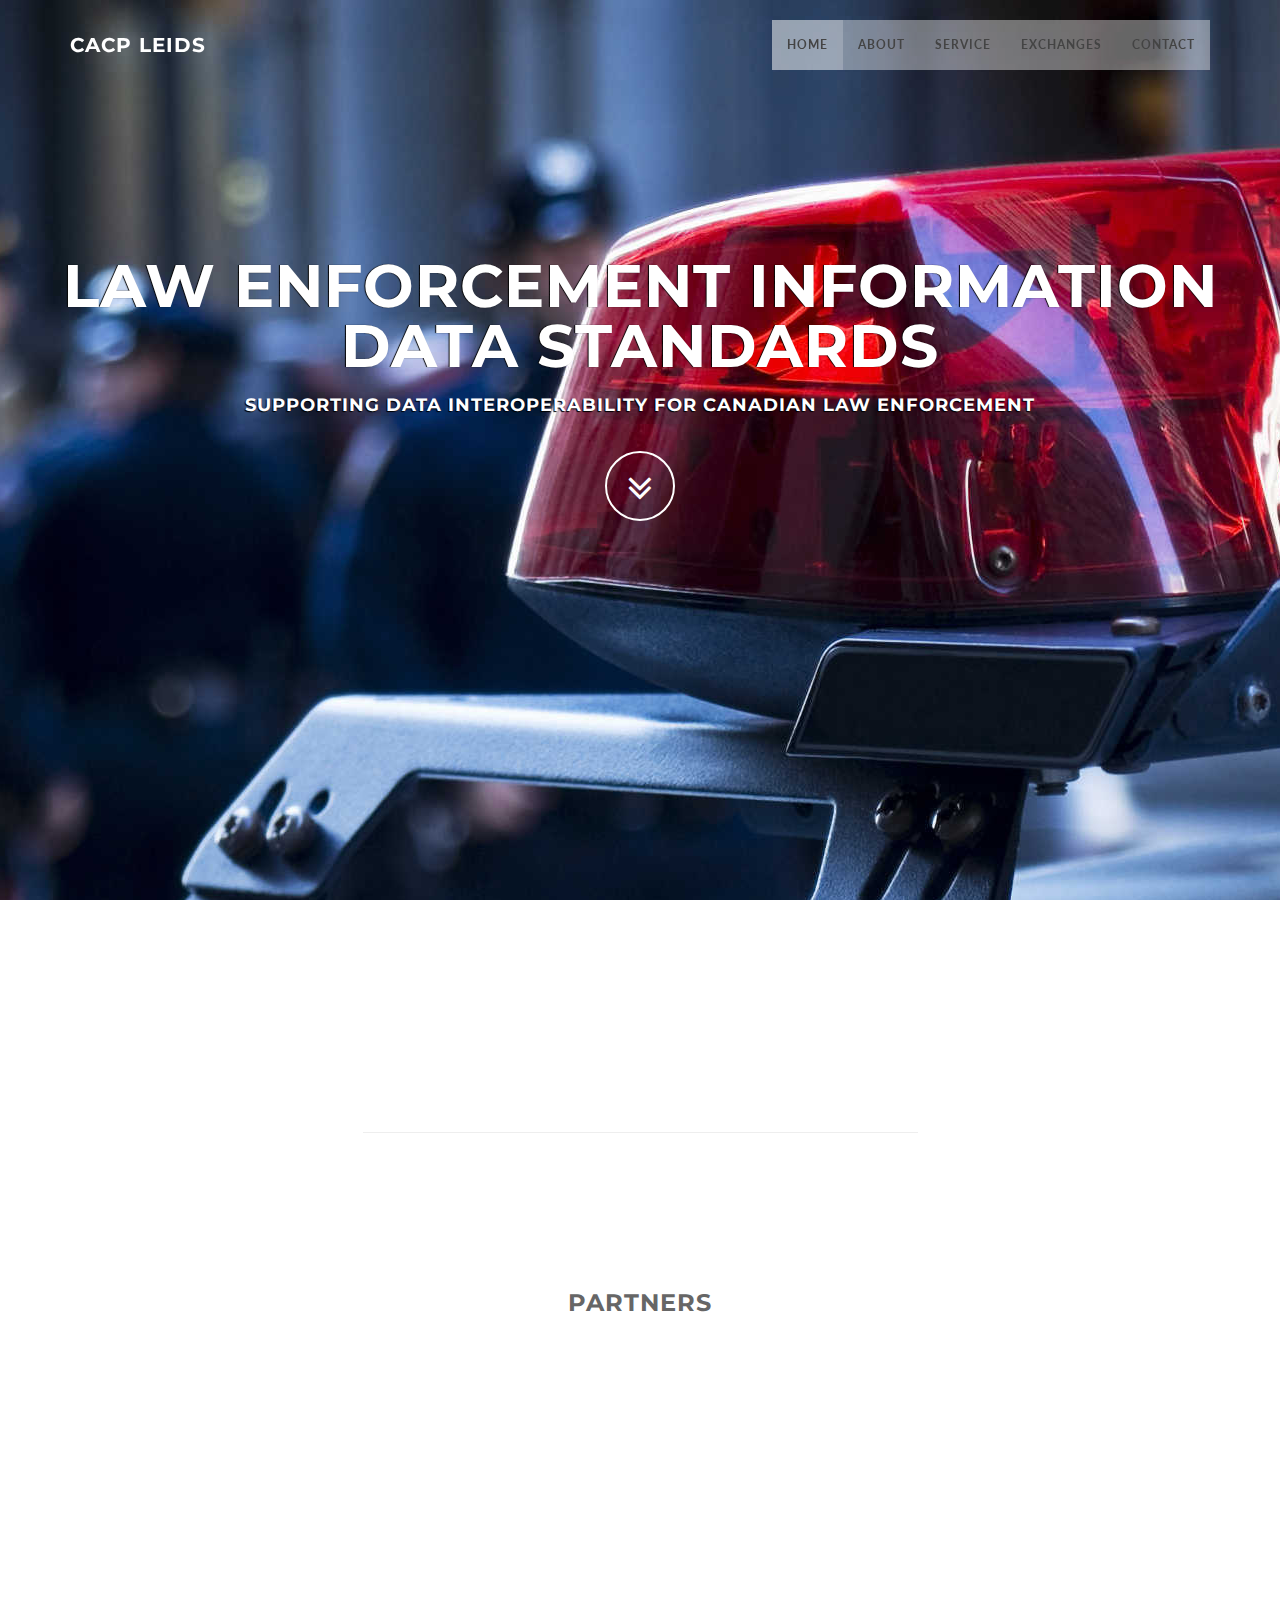
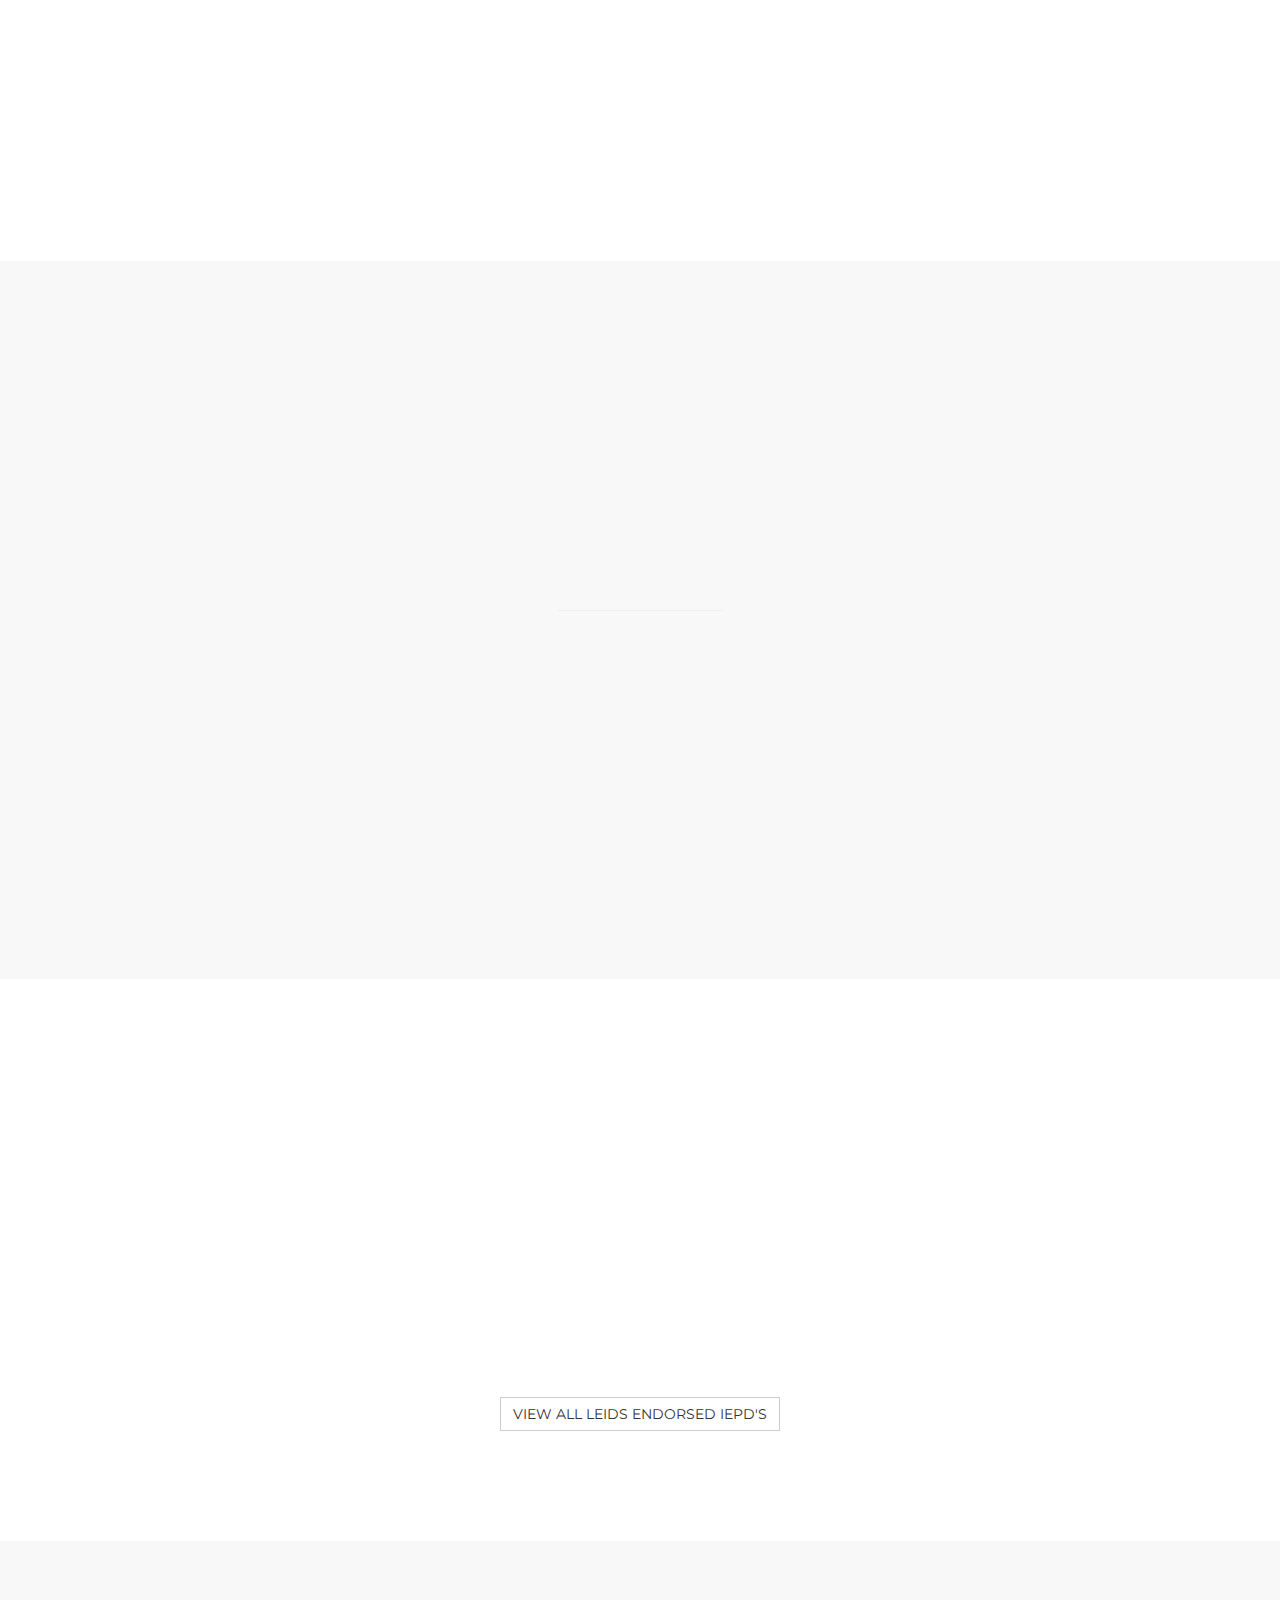
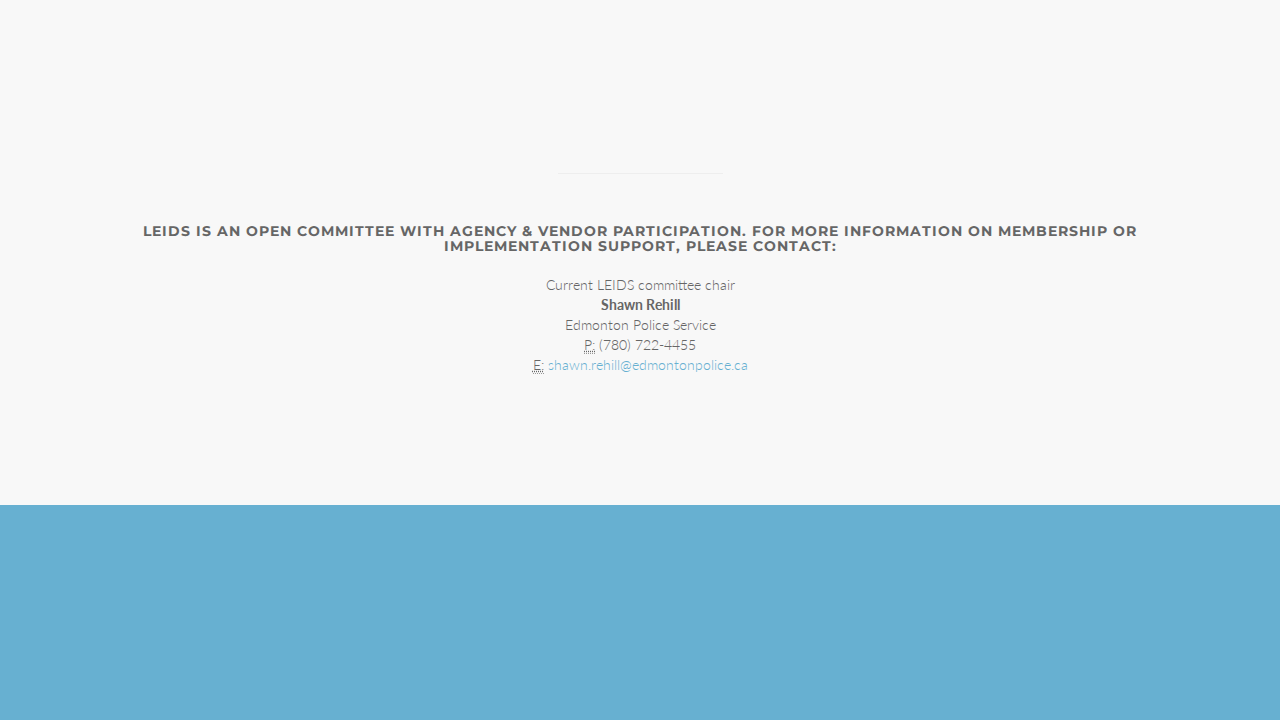
<file: index.html>
<!DOCTYPE html>
<html lang="en">

<head>
    <meta charset="utf-8">
    <meta name="viewport" content="width=device-width, initial-scale=1.0">
    <meta name="description" content="">
    <meta name="author" content="">

    <title>CACP LEIDS</title>

    <!-- Bootstrap Core CSS -->
    <link href="css/bootstrap.min.css" rel="stylesheet" type="text/css">

    <!-- Fonts -->
    <link href="font-awesome/css/font-awesome.min.css" rel="stylesheet" type="text/css">
	<link href="css/animate.css" rel="stylesheet" />
    <!-- Squad theme CSS -->
    <link href="css/style.css" rel="stylesheet">
	<link href="color/default.css" rel="stylesheet">

</head>

<body id="page-top" data-spy="scroll" data-target=".navbar-custom">
	<!-- Preloader -->
	<div id="preloader">
	  <div id="load"></div>
	</div>

    <nav class="navbar navbar-custom navbar-fixed-top" role="navigation">
        <div class="container">
            <div class="navbar-header page-scroll">
                <button type="button" class="navbar-toggle" data-toggle="collapse" data-target=".navbar-main-collapse">
                    <i class="fa fa-bars"></i>
                </button>
                <a class="navbar-brand" href="index.html">
                    <h1>CACP LEIDS</h1>
                </a>
            </div>

            <!-- Collect the nav links, forms, and other content for toggling -->
            <div class="collapse navbar-collapse navbar-right navbar-main-collapse">
      <ul class="nav navbar-nav">
        <li class="active"><a href="#intro">Home</a></li>
        <li><a href="#about">About</a></li>
		<li><a href="#service">Service</a></li>
        <li><a href="#exchange">Exchanges</a></li>
		<li><a href="#contact">Contact</a></li>
      </ul>
            </div>
            <!-- /.navbar-collapse -->
        </div>
        <!-- /.container -->
    </nav>

	<!-- Section: intro -->
    <section id="intro" class="intro">
	
		<div class="slogan">
			<h2>LAW ENFORCEMENT INFORMATION DATA STANDARDS</h2>
			<h4>SUPPORTING DATA INTEROPERABILITY FOR CANADIAN LAW ENFORCEMENT</h4>
		</div>
		<div class="page-scroll">
			<a href="#about" class="btn btn-circle">
				<i class="fa fa-angle-double-down animated"></i>
			</a>
		</div>
    </section>
	<!-- /Section: intro -->

	<!-- Section: about -->
    <section id="about" class="home-section text-center">
		<div class="heading-about">
			<div class="container">
			<div class="row">
				<div class="col-lg-8 col-lg-offset-2">
					<div class="wow bounceInDown" data-wow-delay="0.4s">
					<div class="section-heading">
					<h2>About us</h2>
					<i class="fa fa-2x fa-angle-down"></i>

					</div>
					</div>
				</div>
			</div>
			</div>
		</div>
		<div class="container">

		<div class="row">
			<div class="col-lg-6 col-lg-offset-3">
				<hr class="marginbot-50">
			</div>
		</div>
        <div class="row">
			<div class="col-lg-8 col-lg-offset-2">
				<div class="col-sm-6 col-md-6">
                    <div class="wow fadeInLeft" data-wow-delay="0.2s">
                    <div class="service-box">
                        <div class="service-desc">
                            <h5>Vision</h5>
                            <p>Enable Common Law Enforcement Information data sharing, Regardless of system or technology.</p>
                        </div>
                    </div>
                    </div>
                </div>
                <div class="col-sm-6 col-md-6">
                    <div class="wow fadeInLeft" data-wow-delay="0.2s">
                    <div class="service-box">
                        <div class="service-desc">
                            <h5>Mission</h5>
                            <p>Define and promote interoperable data sharing standards to increase sharing and reduce costs.</p>
                        </div>
                    </div>
                    </div>
                </div>
                
                

			</div>
		</div>

        <div class="row">
            <h3>Partners</h3>
            
                <div class="col-sm-4 col-md-4">
                    <div class="wow bounceInUp" data-wow-delay="0.2s">
                    <div class="team boxed-grey">
                        <div class="inner">
                            <h5>CACP</h5>

                            <img src="img/CACP.png" alt="CACP" class="img-responsive"  />
                        </div>
                    </div>
                    </div>
                </div>
                <div class="col-sm-4 col-md-4">
                    <div class="wow bounceInUp" data-wow-delay="0.5s">
                    <div class="team boxed-grey">
                        <div class="inner">
                            <h5>CATA Alliance</h5>

                            <img src="img/CATA.png" alt="CATA" class="img-responsive" />

                        </div>
                    </div>
                    </div>
                </div>

                <div class="col-sm-4 col-md-4">
                    <div class="wow bounceInUp" data-wow-delay="1s">
                    <div class="team boxed-grey">
                        <div class="inner">
                            <h5>CITIG</h5>

                            <img src="img/CITIG.png" alt="CITIG" class="img-responsive" />

                        </div>
                    </div>
                    </div>
                </div>

        </div>		
		</div>
	</section>
	<!-- /Section: about -->
	
        
	<!-- Section: services -->
    <section id="service" class="home-section text-center bg-gray">
		
		<div class="heading-about">
			<div class="container">
			<div class="row">
				<div class="col-lg-8 col-lg-offset-2">
					<div class="wow bounceInDown" data-wow-delay="0.4s">
					<div class="section-heading">
					<h2>Our Services</h2>
					<i class="fa fa-2x fa-angle-down"></i>
    <p>We are a group focused on driving interoperable information sharing between Law Enforcement and partners within Canada.</p>
                    <p>Guided by our partners, we focus on the following activities:</p>

					</div>
					</div>
				</div>
			</div>
			</div>
		</div>
		<div class="container">
		<div class="row">
			<div class="col-lg-2 col-lg-offset-5">
				<hr class="marginbot-50">
			</div>
		</div>
        <div class="row">
            <div class="col-sm-4 col-md-4">
				<div class="wow fadeInLeft" data-wow-delay="0.2s">
                <div class="service-box">
					<div class="service-icon">
                        <i class="fa fa-retweet fa-4x"></i>
						
					</div>
					<div class="service-desc">
						<h5>Data Exchange Management</h5>
						<p>Manage a set of common data exchanges for Canadian law enforcement and justice partners</p>
					</div>
                </div>
				</div>
            </div>
			<div class="col-sm-4 col-md-4">
				<div class="wow fadeInUp" data-wow-delay="0.2s">
                <div class="service-box">
					<div class="service-icon">
						<i class="fa fa-comments-o fa-4x"></i>
					</div>
					<div class="service-desc">
						<h5>Integrator Support</h5>
						<p>Manage criteria to ensure “LEIDS Compliance” for agencies or vendors, as well as supporting implementations.</p>
					</div>
                </div>
				</div>
            </div>
			<div class="col-sm-4 col-md-4">
				<div class="wow fadeInRight" data-wow-delay="0.2s">
                <div class="service-box">
					<div class="service-icon">
						<i class="fa fa-road fa-4x"></i>
					</div>
					<div class="service-desc">
						<h5>Agency Support</h5>
						<p>Support adoption of interoperable data exchanges within the law enforcement community.</p>
					</div>
                </div>
				</div>
            </div>

        </div>		
		</div>
	</section>
	<!-- /Section: services -->
	

    <!-- Section: exchange -->
    <section id="exchange" class="home-section text-center">
        
		<div class="heading-about">
			<div class="container">
                <div class="row">
                    <div class="col-lg-8 col-lg-offset-2">
                        <div class="wow bounceInDown" data-wow-delay="0.4s">
                        <div class="section-heading">
                        <h2>Endorsed Exchanges</h2>
                        <i class="fa fa-2x fa-angle-down"></i>
                        <p class="lead">All LEIDS endorsed exchanges are Information Exchange Package Definitions (IEPD's) based upon the National Information Exchange Model (NIEM).</p>
                        <p>We endorse a consistant set of specific NIEM IEPD's to meet stakeholder data sharing needs through interoperability.</p><p>If you are unable to find a LEIDS endorsed exchange to meet your specific needs, please contact us.</p>
                        </div>
                        </div>
                    </div>
                    <button type="button" onclick="location.href='exchanges.html'" class="btn btn-default" aria-label="Left Align">
                      View all LEIDS endorsed IEPD's
                    </button>

                </div>
                
                
            </div>
		</div>
    </section>
	

	<!-- Section: contact -->
    <section id="contact" class="home-section text-center bg-gray">
		<div class="heading-contact">
			<div class="container">
			<div class="row">
				<div class="col-lg-8 col-lg-offset-2">
					<div class="wow bounceInDown" data-wow-delay="0.4s">
					<div class="section-heading">
					<h2>Get in touch</h2>
					<i class="fa fa-2x fa-angle-down"></i>

					</div>
					</div>
				</div>
			</div>
			</div>
		</div>
		<div class="container">

		<div class="row">
			<div class="col-lg-2 col-lg-offset-5">
				<hr class="marginbot-50">
			</div>
		</div>
    <div class="row">
        
		
		<div class="col-md-12 col-lg-12">
            
				<h5>LEIDS is an open committee with agency &amp; vendor participation.  For more information on membership or implementation support, please contact:</h5>
            
				<address>
                  Current LEIDS committee chair <br />   
				  <strong>Shawn Rehill</strong><br />
				  Edmonton Police Service<br>
				  <abbr title="Phone">P:</abbr> (780) 722-4455<br />
                   <abbr title="Email">E:</abbr>  <a href="mailto:shawn.rehill@edmontonpolice.ca">shawn.rehill@edmontonpolice.ca</a>
				</address>
			
		</div>
    </div>	

		</div>
	</section>
	<!-- /Section: contact -->

	<footer>
		<div class="container">
			<div class="row">
				<div class="col-md-12 col-lg-12">
					<div class="wow shake" data-wow-delay="0.4s">
					<div class="page-scroll marginbot-30">
						<a href="#intro" id="totop" class="btn btn-circle">
							<i class="fa fa-angle-double-up animated"></i>
                           
						</a>
					</div>
					</div>
				</div>
                 
			</div>	
		</div>
	</footer>

    <!-- Core JavaScript Files -->
    <script src="js/jquery.min.js"></script>
    <script src="js/bootstrap.min.js"></script>
    <script src="js/jquery.easing.min.js"></script>	
	<script src="js/jquery.scrollTo.js"></script>
	<script src="js/wow.min.js"></script>
    <!-- Custom Theme JavaScript -->
    <script src="js/custom.js"></script>

</body>

</html>
</file>
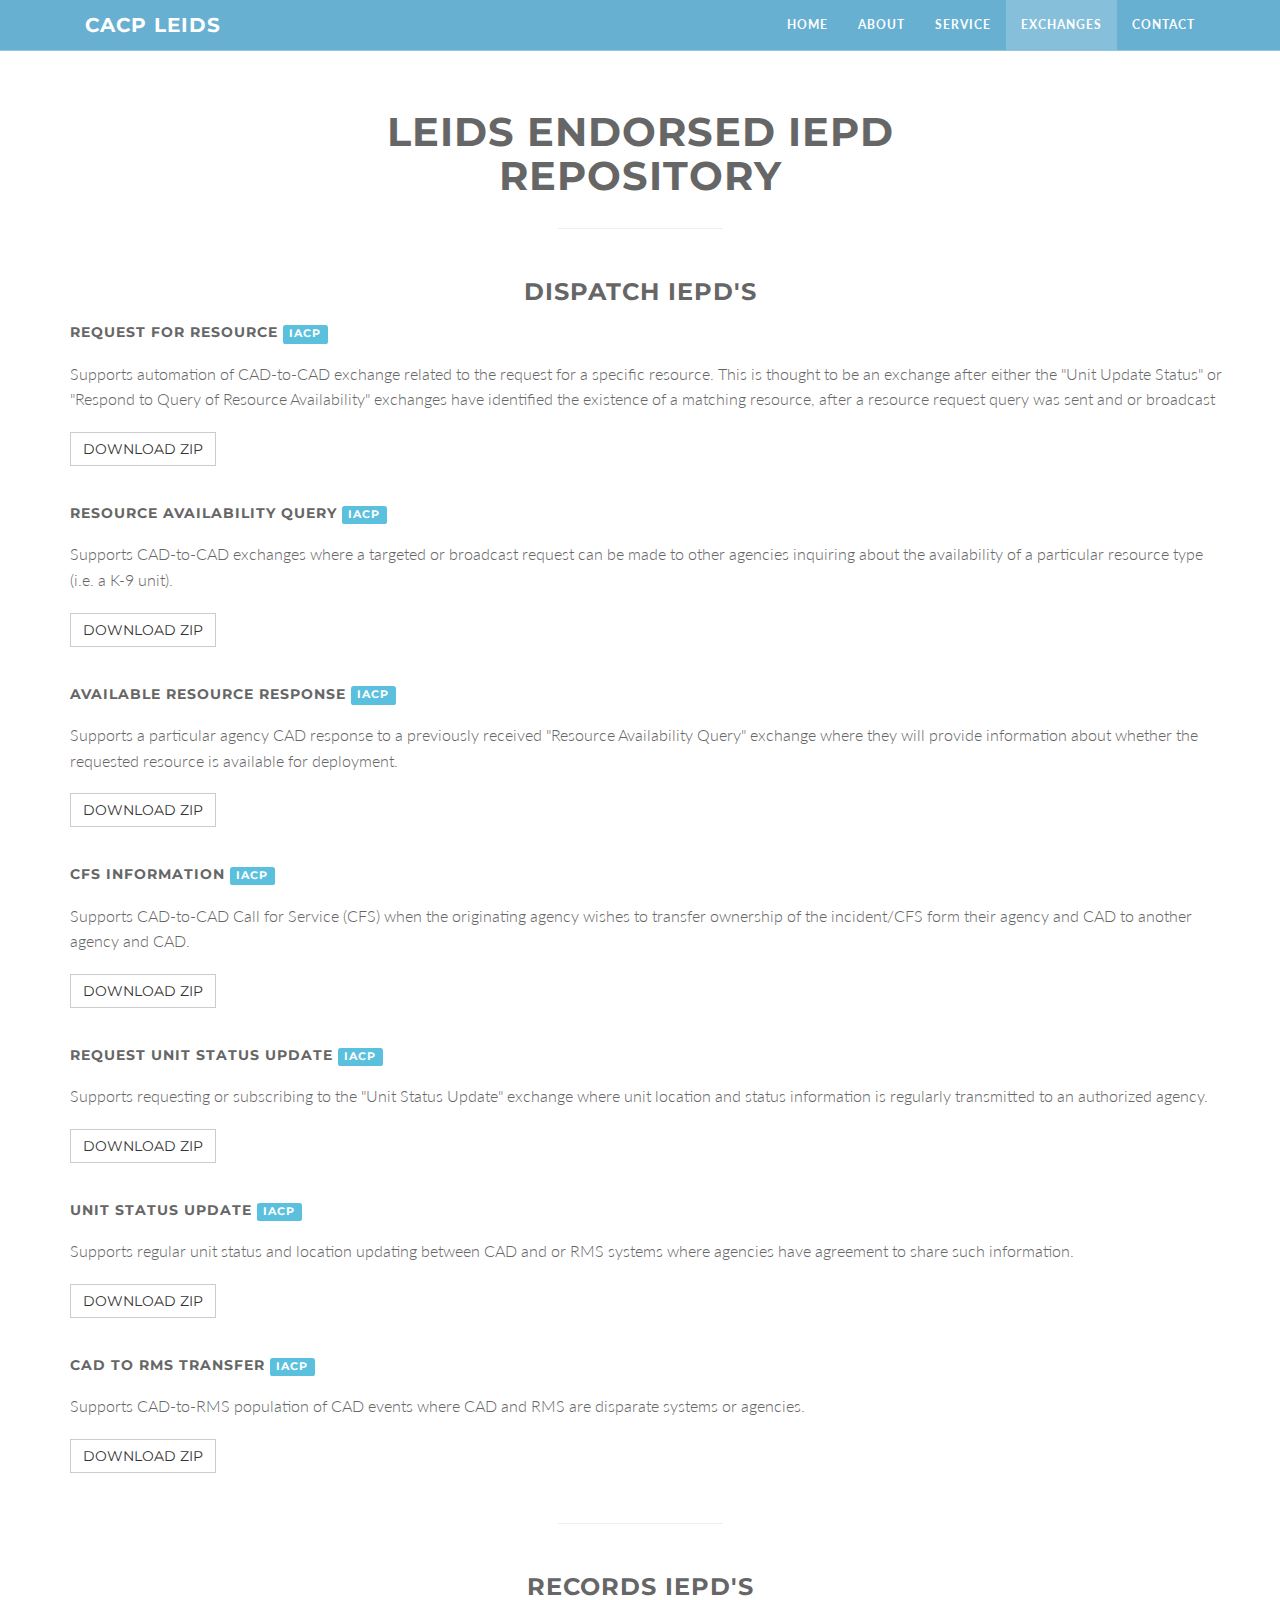
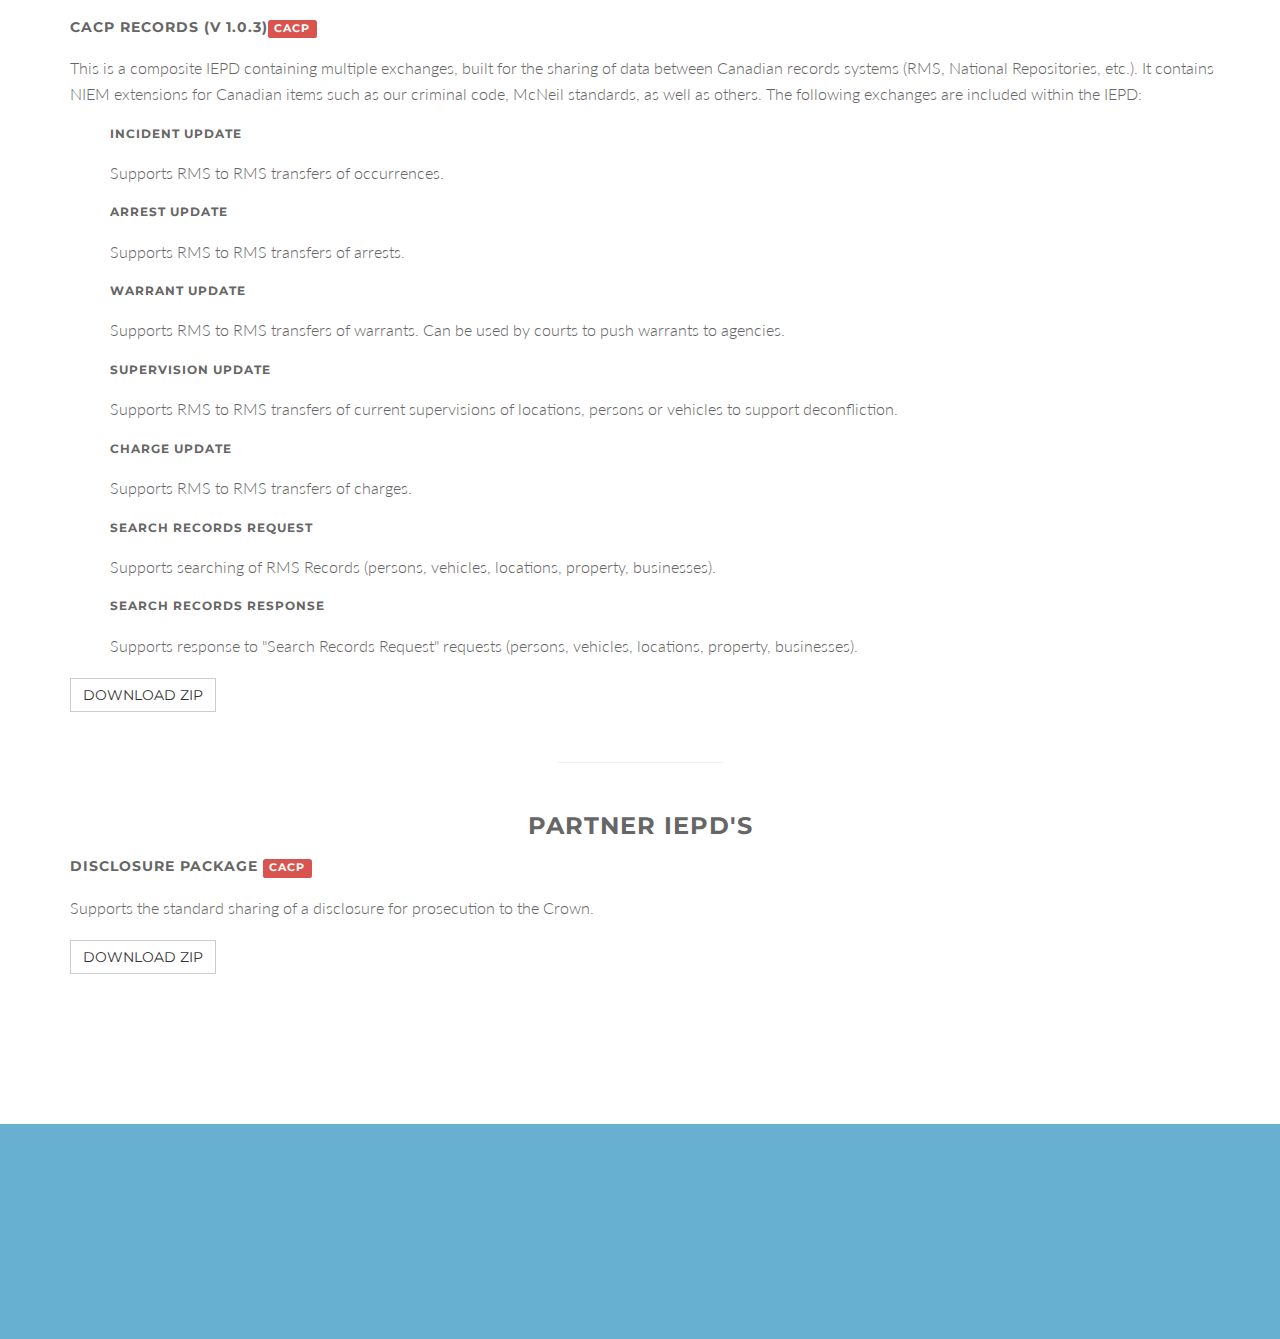
<file: exchanges.html>
<!DOCTYPE html>
<html lang="en">

<head>
    <meta charset="utf-8">
    <meta name="viewport" content="width=device-width, initial-scale=1.0">
    <meta name="description" content="">
    <meta name="author" content="">

    <title>CACP LEIDS</title>

    <!-- Bootstrap Core CSS -->
    <link href="css/bootstrap.min.css" rel="stylesheet" type="text/css">

    <!-- Fonts -->
    <link href="font-awesome/css/font-awesome.min.css" rel="stylesheet" type="text/css">
    <link href="css/animate.css" rel="stylesheet" />
    <!-- Squad theme CSS -->
    <link href="css/style.css" rel="stylesheet">
    <link href="color/default.css" rel="stylesheet">

</head>

<body id="page-top" data-spy="scroll" data-target=".navbar-custom">
    <!-- Preloader -->
    <div id="preloader">
        <div id="load"></div>
    </div>

    <nav class="navbar-custom navbar-fixed-top top-nav-collapse" role="navigation">
        <div class="container">
            <div class="navbar-header page-scroll">
                <button type="button" class="navbar-toggle" data-toggle="collapse" data-target=".navbar-main-collapse">
                    <i class="fa fa-bars"></i>
                </button>
                <a class="navbar-brand" href="index.html">
                    <h1 class="secondary_brand">CACP LEIDS</h1>
                </a>
            </div>

            <!-- Collect the nav links, forms, and other content for toggling -->
            <div class="collapse navbar-collapse navbar-right navbar-main-collapse">
                <ul class="nav navbar-nav">
                    <li><a href="index.html#intro">Home</a></li>
                    <li><a href="index.html#about">About</a></li>
                    <li><a href="index.html#service">Service</a></li>
                    <li class="active"><a href="index.html#exchange">Exchanges</a></li>
                    <li><a href="index.html#contact">Contact</a></li>
                </ul>
            </div>
            <!-- /.navbar-collapse -->
        </div>
        <!-- /.container -->
    </nav>

    <!-- Section: about -->
    <section id="exchanges" class="home-section text-center">
        <div class="heading-about">
            <div class="container">
                <div class="row">
                    <div class="col-lg-8 col-lg-offset-2">
                        <div class="wow bounceInDown" data-wow-delay="0.4s">
                            <div class="section-heading">
                                <h2>LEIDS ENDORSED IEPD REPOSITORY</h2>
                            </div>
                        </div>
                    </div>
                </div>


                <div class="row">
                    <div class="col-lg-2 col-lg-offset-5">
                        <hr class="marginbot-50">
                    </div>
                    <div class="col-lg-12">
                        <h3>Dispatch IEPD's</h3>
                        <div class="row company-social">
                            <h5>Request for Resource <span class="label label-info">IACP</span></h5>
                            <p>Supports automation of CAD-to-CAD exchange related to the request for a specific resource. This is thought to be an exchange after either the "Unit Update Status" or "Respond to Query of Resource Availability" exchanges have identified the existence of a matching resource, after a resource request query was sent and or broadcast</p>
                            <button type="button" onclick="location.href='http://www.theiacp.org/Portals/0/pdfs/IEPDs/Request%20For%20Resource.zip'" class="btn btn-default" aria-label="Left Align">Download ZIP</button>

                        </div>

                        <div class="row company-social">
                            <h5>Resource Availability Query <span class="label label-info">IACP</span></h5>
                            <p>Supports CAD-to-CAD exchanges where a targeted or broadcast request can be made to other agencies inquiring about the availability of a particular resource type (i.e. a K-9 unit).</p>

                            <button type="button" onclick="location.href='http://www.theiacp.org/Portals/0/pdfs/IEPDs/Resource%20Availability%20Query.zip'" class="btn btn-default" aria-label="Left Align">Download ZIP</button>
                        </div>

                        <div class="row company-social">
                            <h5>Available Resource Response <span class="label label-info">IACP</span></h5>
                            <p>Supports a particular agency CAD response to a previously received "Resource Availability Query" exchange where they will provide information about whether the requested resource is available for deployment.</p>

                            <button type="button" onclick="location.href='http://www.theiacp.org/Portals/0/pdfs/IEPDs/Available%20Resource%20Response.zip'" class="btn btn-default" aria-label="Left Align">Download ZIP</button>
                        </div>

                        <div class="row company-social">
                            <h5>CFS Information <span class="label label-info">IACP</span></h5>
                            <p>Supports CAD-to-CAD Call for Service (CFS) when the originating agency wishes to transfer ownership of the incident/CFS form their agency and CAD to another agency and CAD.</p>

                            <button type="button" onclick="location.href='http://www.theiacp.org/Portals/0/pdfs/IEPDs/Detailed%20CFS%20Information.zip'" class="btn btn-default" aria-label="Left Align">Download ZIP</button>
                        </div>

                        <div class="row company-social">
                            <h5>Request Unit Status Update <span class="label label-info">IACP</span></h5>
                            <p>Supports requesting or subscribing to the "Unit Status Update" exchange where unit location and status information is regularly transmitted to an authorized agency.</p>

                            <button type="button" onclick="location.href='http://www.theiacp.org/Portals/0/pdfs/IEPDs/Request%20Unit%20Status%20Update.zip'" class="btn btn-default" aria-label="Left Align">Download ZIP</button>
                        </div>


                        <div class="row company-social">
                            <h5>Unit Status Update <span class="label label-info">IACP</span></h5>
                            <p>Supports regular unit status and location updating between CAD and or RMS systems where agencies have agreement to share such information.</p>

                            <button type="button" onclick="location.href='http://www.theiacp.org/Portals/0/pdfs/IEPDs/Unit%20Status%20Update.zip'" class="btn btn-default" aria-label="Left Align">Download ZIP</button>
                        </div>

                        <div class="row company-social">
                            <h5>CAD to RMS Transfer <span class="label label-info">IACP</span></h5>
                            <p>Supports CAD-to-RMS population of CAD events where CAD and RMS are disparate systems or agencies.</p>

                            <button type="button" onclick="location.href='http://www.theiacp.org/Portals/0/pdfs/IEPDs/CAD%20To%20RMS%20Transfer.zip'" class="btn btn-default" aria-label="Left Align">Download ZIP</button>
                        </div>
                    </div>
                </div>
                <div class="row">
                    <div class="col-lg-2 col-lg-offset-5">
                        <hr class="marginbot-50">
                    </div>
                    <div class="col-lg-12">
                        <h3>Records IEPD's</h3>
                        <div class="row company-social">
                            <h5>CACP Records (v 1.0.3)<span class="label label-danger">CACP</span></h5>
                            <p>This is a composite IEPD containing multiple exchanges, built for the sharing of data between Canadian records systems (RMS, National Repositories, etc.).  It contains NIEM extensions for Canadian items such as our criminal code, McNeil standards, as well as others.  The following exchanges are included within the IEPD:</p>
                            <ul>
                                <li>
                                    <h6>Incident Update</h6>
                                    <p>Supports RMS to RMS transfers of occurrences.</p>
                                </li>
                                <li>
                                    <h6>Arrest Update</h6>
                                    <p>Supports RMS to RMS transfers of arrests.</p>
                                </li>
                                <li>
                                    <h6>Warrant Update</h6>
                                    <p>Supports RMS to RMS transfers of warrants.  Can be used by courts to push warrants to agencies.</p>
                                </li>
                                <li>
                                    <h6>Supervision Update</h6>
                                    <p>Supports RMS to RMS transfers of current supervisions of locations, persons or vehicles to support deconfliction.</p>
                                </li>
                                <li>
                                    <h6>Charge Update</h6>
                                    <p>Supports RMS to RMS transfers of charges.</p>
                                </li>
                                <li>
                                    <h6>Search Records Request</h6>
                                    <p>Supports searching of RMS Records (persons, vehicles, locations, property, businesses).</p>
                                </li>
                                <li>
                                    <h6>Search Records Response</h6>
                                    <p>Supports response to "Search Records Request" requests (persons, vehicles, locations, property, businesses).</p>
                                </li>
                            </ul>
                            <button type="button" onclick="location.href='https://drive.google.com/file/d/0B40bJztPO7pFWmhOZzgyNURwVm8/view?usp=sharing'" class="btn btn-default" aria-label="Left Align">Download ZIP</button>
                        </div>
                    </div>
                </div>
                <div class="row">
                    <div class="col-lg-2 col-lg-offset-5">
                        <hr class="marginbot-50">
                    </div>
                    <div class="col-lg-12">
                        <h3>Partner IEPD's</h3>
                        <div class="row company-social">
                            <h5>Disclosure Package <span class="label label-danger">CACP</span></h5>
                            <p>Supports the standard sharing of a disclosure for prosecution to the Crown.</p>
                            <button type="button" onclick="location.href = 'https://drive.google.com/open?id=0B40bJztPO7pFd0puTjFfdlBVeE0'" class="btn btn-default" aria-label="Left Align">Download ZIP</button>

                        </div>

                    </div>
                </div>
            </div>
        </div>
    </section>
    <!-- /Section: contact -->

    <footer>
        <div class="container">
            <div class="row">
                <div class="col-md-12 col-lg-12">
                    <div class="wow shake" data-wow-delay="0.4s">
                        <div class="page-scroll marginbot-30">
                            <a href="#intro" id="totop" class="btn btn-circle">
                                <i class="fa fa-angle-double-up animated"></i>
                            </a>
                        </div>
                    </div>
                </div>

            </div>
        </div>
    </footer>

    <!-- Core JavaScript Files -->
    <script src="js/jquery.min.js"></script>
    <script src="js/bootstrap.min.js"></script>
    <script src="js/jquery.easing.min.js"></script>
    <script src="js/jquery.scrollTo.js"></script>
    <script src="js/wow.min.js"></script>
    <!-- Custom Theme JavaScript -->
    <script src="js/custom.js"></script>

</body>

</html>
</file>
<file: css/style.css>
/* ==== Google font ==== */
@import url('http://fonts.googleapis.com/css?family=Lato:100,300,400,700,900,100italic,300italic,400italic,700italic,900italic|Montserrat:700|Merriweather:400italic');

.voffset  { margin-top: 2px; }
.voffset1 { margin-top: 5px; }
.voffset2 { margin-top: 10px; }
.voffset3 { margin-top: 15px; }
.voffset4 { margin-top: 30px; }
.voffset5 { margin-top: 40px; }
.voffset6 { margin-top: 60px; }
.voffset7 { margin-top: 80px; }
.voffset8 { margin-top: 100px; }
.voffset9 { margin-top: 150px; }

.img-std {
    height:400px;
}

.img-responsive {
    margin: 0 auto;
}


body {
    width: 100%;
    height: 100%;
    font-family: 'Lato',sans-serif;
	font-weight: 300;
    color: #666;
    background-color: #fff;
}

html {
    width: 100%;
    height: 100%;
}

h1,
h2,
h3,
h4,
h5,
h6 {
    margin: 0 0 20px;
    text-transform: uppercase;
    font-family: Montserrat,sans-serif;
    font-weight: 700;
    letter-spacing: 1px;
}

p {
    margin: 0 0 20px;
    font-size: 16px;
    line-height: 1.6em;
}

p.lead {
	font-weight: 600;
}

a {
    color: #28c3ab;
    -webkit-transition: all .2s ease-in-out;
    -moz-transition: all .2s ease-in-out;
    transition: all .2s ease-in-out;
}

a:hover,
a:focus {
    text-decoration: none;
    color: #176e61;
}

.light {
    font-weight: 400;
}

.navbar {
    margin-bottom: 0;
    border-bottom: 1px solid rgba(255,255,255,.3);
	
}

.navbar-brand {
    font-weight: 700;
}
.navbar-brand {
  height: 40px;
  padding: 5px 15px;
  font-size: 18px;
  line-height: 1em;
}

.navbar-brand h1{
	color: #fff;
  font-size: 20px;
  line-height: 40px;
}

.navbar-brand:focus {
    outline: 0;
}

.nav.navbar-nav {
    background-color: rgba(255,255,255,.4);
}

.navbar-custom.top-nav-collapse .nav.navbar-nav {
    background-color: rgba(0,0,0,0);
}


.navbar-custom ul.nav li a {
	font-size: 12px;
	letter-spacing: 1px;
    color: #444;
	text-transform: uppercase;
	font-weight: 700;
}

.navbar-custom.top-nav-collapse ul.nav li a {
	    -webkit-transition: all .2s ease-in-out;
    -moz-transition: all .2s ease-in-out;
    transition: all .2s ease-in-out;
	color: #fff;
}

.navbar-custom ul.nav ul.dropdown-menu {
	  border-radius: 0;	
}

.navbar-custom ul.nav ul.dropdown-menu li {
	border-bottom: 1px solid #f5f5f5;

}

.navbar-custom ul.nav ul.dropdown-menu li:last-child{
	border-bottom: none;
}

.navbar-custom ul.nav ul.dropdown-menu li a {
	padding: 10px 20px;
}

.navbar-custom ul.nav ul.dropdown-menu li a:hover {
	background: #fefefe;
}

.navbar-custom.top-nav-collapse ul.nav ul.dropdown-menu li a {
	color: #666;
}

.navbar-custom .nav li a {
    -webkit-transition: background .3s ease-in-out;
    -moz-transition: background .3s ease-in-out;
    transition: background .3s ease-in-out;
}

.navbar-custom .nav li a:hover,
.navbar-custom .nav li a:focus,
.navbar-custom .nav li.active {
    outline: 0;
    background-color: rgba(255,255,255,.2);
}
.navbar-custom .nav li a:hover,
.navbar-custom .nav li a:focus,
.navbar-custom .nav li.active {
    outline: 0;
    background-color: rgba(255,255,255,.2);
}

.navbar-toggle {
    padding: 4px 6px;
    font-size: 14px;
    color: #fff;
}

.navbar-toggle:focus,
.navbar-toggle:active {
    outline: 0;
}


/* loader */
#preloader {
    background: #ffffff;
    bottom: 0;
    height: 100%;
    left: 0;
    position: fixed;
    right: 0;
    top: 0;
    width: 100%;
    z-index: 999;
}


#loaderInner {
    background:#ffffff url(../img/spinner.gif) center center no-repeat;
    height: 60px;
    left: 50%;
    margin: -50px 0 0 -50px;
    position: absolute;
    top: 50%;
    width: 60px;
}

@keyframes boxSpin{
  0%{
    transform: translate(-10px, 0px);
  }
  25%{
    transform: translate(10px, 10px);
  }
  50%{
    transform: translate(10px, -10px);
  }
  75%{
    transform: translate(-10px, -10px);
  }
  100%{
    transform: translate(-10px, 10px);
  }
}


@keyframes shadowSpin{
  0%{
    box-shadow: 10px -10px #39CCCC, -10px 10px #FFDC00;
  }
  25%{
    box-shadow: 10px 10px #39CCCC, -10px -10px #FFDC00;
  }
  50%{
    box-shadow: -10px 10px #39CCCC, 10px -10px #FFDC00;
  }
  75%{
    box-shadow: -10px -10px #39CCCC, 10px 10px #FFDC00;
  }
  100%{
    box-shadow: 10px -10px #39CCCC, -10px 10px #FFDC00;
  }
}

#load {
	z-index: 9999;
  background-color: #FF4136;
  opacity: 0.75;
  width: 10px;
  height: 10px;
  position: absolute;
  top: 50%;
  margin: -5px auto 0 auto;
  left: 0;
  right: 0;
  border-radius: 0px;
  border: 5px solid #FF4136;
  box-shadow: 10px 0px #39CCCC, 10px 0px #01FF70;
  animation: shadowSpin 1s ease-in-out infinite;
}

/* misc */
hr {
  margin-top: 10px;
}

/* margins */
.marginbot-0{margin-bottom:0 !important;}
.marginbot-10{margin-bottom:10px !important;}
.marginbot-20{margin-bottom:20px !important;}
.marginbot-30{margin-bottom:30px !important;}
.marginbot-40{margin-bottom:40px !important;}
.marginbot-50{margin-bottom:50px !important;}

/* ===========================
--- General sections
============================ */

.home-section {
    padding-top: 110px;
    padding-bottom: 110px;
	display:block;
    position:relative;
    z-index:120;
}


.section-heading h2 {
	font-size: 40px;
}
.section-heading i {
	margin-bottom: 20px;
}


/* --- section bg var --- */

.bg-white {
	background: #fff;
}

.bg-gray {
	background: #f8f8f8;
}


.bg-dark {
	background: #575757;
}

/* --- section color var --- */

.text-light {
	color: #fff;
}



/* ===========================
--- Intro
============================ */

.intro {
	width:100%;
	position:relative;
	
	background: url(../img/click.jpg) no-repeat top center;
}

#intro.intro {
	padding:20% 0 0 0;
}

.intro .slogan {
	text-align: center;

}

.intro .page-scroll {
	text-align: center;
}

.brand-heading {
    font-size: 40px;
}

.intro-text {
    font-size: 18px;
}

.intro .slogan h2 {
	color: #FFF;
	text-shadow: none;
	font-size: 60px;
	line-height: 60px;
	font-weight: 700;
	font-family: Montserrat, sans-serif;
	background-color: rgba(0, 0, 0, 0);
	text-decoration: none;
	text-transform: uppercase;
	border-width: 0px;
	border-color: #000;
	border-style: none;
	text-shadow: -1px 0 1px #000;
}

.intro .slogan h4 {
	color: #fff;
	text-shadow: -1px 1px 1px #000;
}


/* ===========================
--- About
============================ */

.boxed-grey {
	background: #f9f9f9;
	padding: 20px;
}

.team h5 {
	margin-bottom: 10px;
}

.team p.subtitle {
	margin-bottom: 10px;
}

.avatar {
	margin-bottom: 20px;
}

.team-social {
	margin-left: 0;
	padding-left: 0;
	
}

.team-social {
	text-align: center;
}

.team-social li{
    display: inline-block;
	margin:0 !important;
	padding:0;
}


.team-social a{
	margin:0;
	padding:0;
    display: block;
	width: 40px;
    height: 40px;
    line-height: 40px;
    text-align: center;
    background: #3bbec0;
	color: #fff;
    -webkit-transition: background .3s ease-in-out;
    transition: background .3s ease-in-out;
}
.team-social a i{
	text-align: center;
	margin:0;
	padding:0;
}
.team-social .social-facebook a{background: #3873ae;}
.team-social .social-twitter a{background: #62c6f8;}
.team-social .social-dribble a{background: #d74980;}
.team-social .social-deviantart a{background: #8da356;}
.team-social .social-google a{background: #000;}
.team-social .social-vimeo a{background: #51a6d3;}
.team-social .social-facebook a:hover{background: #4893ce;}
.team-social .social-twitter a:hover{background: #82e6ff;}
.team-social .social-dribble a:hover{background: #f769a0;}
.team-social .social-deviantart a:hover{background: #adc376;}
.team-social .social-google a:hover{background: #333;}
.team-social .social-vimeo a:hover{background: #71c6f3;}


/* ===========================
--- Services
============================ */

.service-icon {
	margin-bottom: 20px;
}	



/* ===========================
--- Contact
============================ */

form#contact-form .form-group label {
	text-align: left !important;
	display: block;
	text-transform: uppercase;
	letter-spacing: 1px;
	font-size: 12px;
}
form#contact-form input,form#contact-form select,form#contact-form textarea {
	border-radius: 0;
	border: 1px solid #eee;
  -webkit-box-shadow: none;
          box-shadow:  none;
}

form#contact-form input:focus,form#contact-form select:focus,form#contact-form textarea:focus {
  -webkit-box-shadow: 0 1px 2px rgba(0, 0, 0, .05);
          box-shadow: 0 1px 2px rgba(0, 0, 0, .05);
}
.input-group-addon {
  background-color: #fefefe;
  border: 1px solid #eee;
  border-radius: 0;
}

.widget-contact {
	text-align: left;
}


.company-social {
	margin-left: 0;
	padding-left: 0;
	margin-top: 20px;
    margin-bottom:40px;
}

.company-social {
	text-align: left;
}

.company-social li{
    display: inline;
	margin:0 !important;
	padding:0;
}


.company-social a{
	margin:0;
	padding:0;
    display: block;
	width: 40px;
    height: 40px;
    line-height: 40px;
    text-align: center;
    background: #3bbec0;
	color: #fff;
    -webkit-transition: background .3s ease-in-out;
    transition: background .3s ease-in-out;
}
.company-social a i{
	text-align: center;
	margin:0;
	padding:0;
}
.company-social .social-facebook a{background: #3873ae;}
.company-social .social-twitter a{background: #62c6f8;}
.company-social .social-dribble a{background: #d74980;}
.company-social .social-deviantart a{background: #8da356;}
.company-social .social-google a{background: #000;}
.company-social .social-vimeo a{background: #51a6d3;}
.company-social .social-facebook a:hover{background: #4893ce;}
.company-social .social-twitter a:hover{background: #82e6ff;}
.company-social .social-dribble a:hover{background: #f769a0;}
.company-social .social-deviantart a:hover{background: #adc376;}
.company-social .social-google a:hover{background: #333;}
.company-social .social-vimeo a:hover{background: #71c6f3;}



/* ===========================
--- Footer
============================ */

footer {
	text-align: center;
	padding: 50px 0 ;
	
}

footer p {
	color: #f8f8f8;
}

/* ==========================
Parallax
============================= */

#parallax1{	
	background-image: url(../img/parallax/1.jpg);
}

#parallax1:after {	
	background-image: url([data-uri]);
	content: "";
	position: absolute;
	bottom: 0;
	left: 0;
	right: 0;
	top: 0;
	opacity: 0.7;
	z-index: -1;
}


#parallax2{	
	background-image: url(../img/parallax/2.jpg);

}

#parallax2:after  {	
	background-image: url([data-uri]);
	content: "";
	position: absolute;
	bottom: 0;
	left: 0;
	right: 0;
	top: 0;
	opacity: 0.7;
	z-index: -1;
}


/* ===========================
--- Elements
============================ */

.btn {
	border-radius: 0;
    text-transform: uppercase;
    font-family: Montserrat,sans-serif;
    font-weight: 400;
    -webkit-transition: all .3s ease-in-out;
    -moz-transition: all .3s ease-in-out;
    transition: all .3s ease-in-out;
}


.btn-circle {
    width: 70px;
    height: 70px;
    margin-top: 15px;
    padding: 7px 16px;
    border: 2px solid #fff;
    border-radius: 50%;
    font-size: 40px;
    color: #fff;
    background: 0 0;
    -webkit-transition: background .3s ease-in-out;
    -moz-transition: background .3s ease-in-out;
    transition: background .3s ease-in-out;
}

.btn-circle.btn-dark {
    border: 2px solid #666;
    color: #666;
}


.btn-circle:hover,
.btn-circle:focus {
    outline: 0;
    color: #fff;
    background: rgba(255,255,255,.1);
}

.btn-circle.btn-dark :hover,
.btn-circle.btn-dark :focus {
    outline: 0;
    color: #999;
    background: #fff;
}

.btn-circle.btn-dark :hover i,
.btn-circle.btn-dark :focus i{
    color: #999;
}

.page-scroll .btn-circle i.animated {
    -webkit-transition-property: -webkit-transform;
    -webkit-transition-duration: 1s;
    -moz-transition-property: -moz-transform;
    -moz-transition-duration: 1s;
}

.page-scroll .btn-circle:hover i.animated {
    -webkit-animation-name: pulse;
    -moz-animation-name: pulse;
    -webkit-animation-duration: 1.5s;
    -moz-animation-duration: 1.5s;
    -webkit-animation-iteration-count: infinite;
    -moz-animation-iteration-count: infinite;
    -webkit-animation-timing-function: linear;
    -moz-animation-timing-function: linear;
}

@-webkit-keyframes pulse {    
    0 {
        -webkit-transform: scale(1);
        transform: scale(1);
    }

    50% {
        -webkit-transform: scale(1.2);
        transform: scale(1.2);
    }

    100% {
        -webkit-transform: scale(1);
        transform: scale(1);
    }
}

@-moz-keyframes pulse {    
    0 {
        -moz-transform: scale(1);
        transform: scale(1);
    }

    50% {
        -moz-transform: scale(1.2);
        transform: scale(1.2);
    }

    100% {
        -moz-transform: scale(1);
        transform: scale(1);
    }
}


#text {
    color: #fff;
    background: #ffcc00;
}

#map {
	height: 500px;
}


.btn-skin:hover,
.btn-skin:focus,
.btn-skin:active,
.btn-skin.active {
  color: #fff;
  background-color: #666;
  border-color: #666;
}


.btn-default:hover,
.btn-default:focus {
    border: 1px solid #28c3ab;
    outline: 0;
    color: #000;
    background-color: #28c3ab;
}

.btn-huge {
    padding: 25px;
    font-size: 26px;
}

.banner-social-buttons {
    margin-top: 0;
}


/* Media queries */

@media(min-width:767px) {

    .navbar {
        padding: 20px 0;
        border-bottom: 0;
        letter-spacing: 1px;
        background: 0 0;
        -webkit-transition: background .5s ease-in-out,padding .5s ease-in-out;
        -moz-transition: background .5s ease-in-out,padding .5s ease-in-out;
        transition: background .5s ease-in-out,padding .5s ease-in-out;
    }

    .top-nav-collapse {
        padding: 0;
        background-color: #000;
    }

    .navbar-custom.top-nav-collapse {
        border-bottom: 1px solid rgba(255,255,255,.3);
    }
	
    .intro {
        height: 100%;
        padding: 0;
    }

    .brand-heading {
        font-size: 100px;
    }
	

    .intro-text {
        font-size: 25px;
    }


}
@media (max-width:768px) {
	
	.team.boxed-grey {
		margin-bottom: 30px;
	}
	
	.boxed-grey {
		margin-bottom: 30px;
	}

	
}

@media (max-width:480px) {

	.navbar-custom .nav.navbar-nav {
    background-color: rgba(255,255,255,.4);
	}
	
	.navbar.navbar-custom.navbar-fixed-top {
		margin-bottom: 30px;
	}
	
	.tp-banner-container {
		padding-top:40px;
	}

	.page-scroll a.btn-circle {
		width: 40px;
		height: 40px;
		margin-top: 10px;
		padding: 7px 0;
		border: 2px solid #fff;
		border-radius: 50%;
		font-size: 20px;
	}
	
}
</file>
<file: color/default.css>
a,.tp-caption a.btn:hover {
	color: #67b0d1;
}
.top-nav-collapse {
	background: #67b0d1;
}

.navbar-custom ul.nav ul.dropdown-menu li a:hover {
	color: #67b0d1;
}

.owl-theme .owl-controls .owl-page.active span,
.owl-theme .owl-controls.clickable .owl-page:hover span {
    background-color: #67b0d1;
}

.widget-avatar .avatar:hover {
    border: 5px solid #67b0d1;
}

.bg-skin {
	background: #67b0d1;
}

form#contact-form input:focus,form#contact-form select:focus,form#contact-form textarea:focus {
	border-color: #67b0d1;
}

footer {
    background-color: #67b0d1;
}

.btn-skin {
  color: #fff;
  background-color: #67b0d1;
  border-color: #67b0d1;
}
</file>
